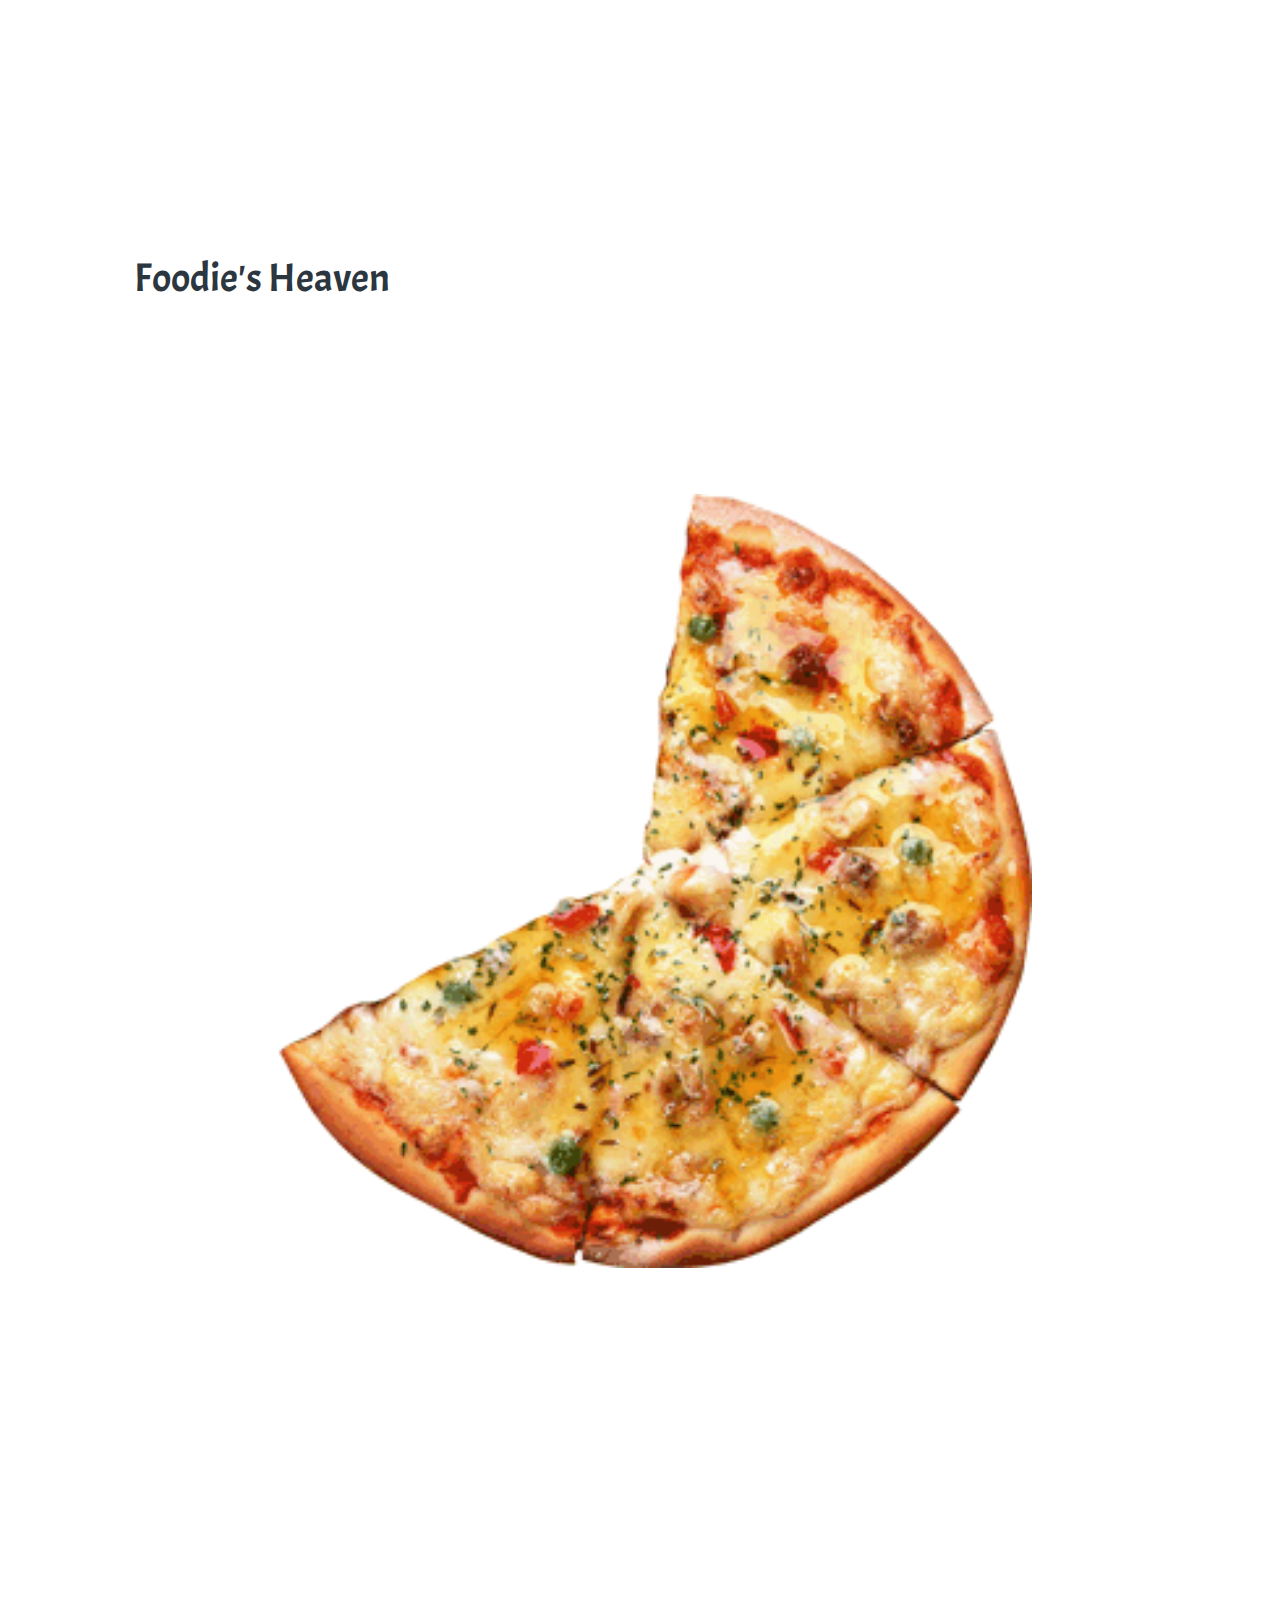
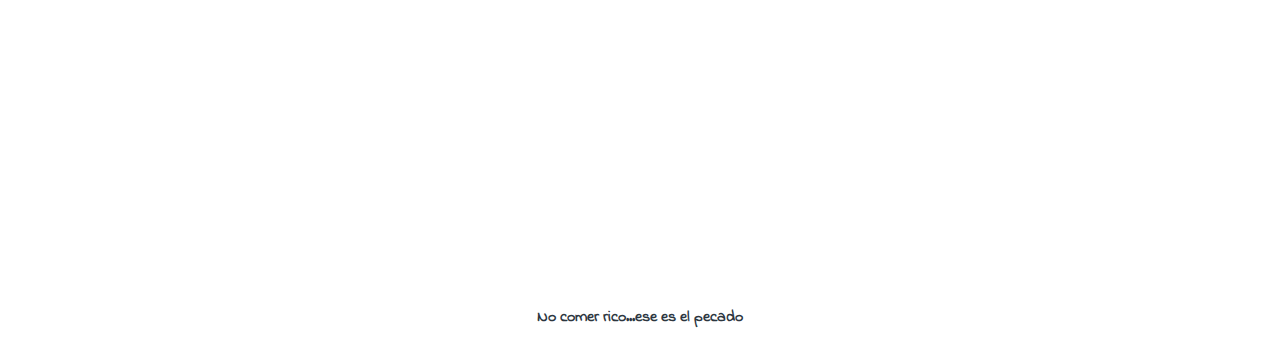
<file: index.html>
<!DOCTYPE html>
<html lang="en">

<head>
    <meta charset="UTF-8">
    <meta name="viewport" content="width=device-width, initial-scale=1.0">
    <meta http-equiv="X-UA-Compatible" content="ie=edge">
    <link rel="stylesheet" href="main.css">
    <link rel="stylesheet" href="https://use.fontawesome.com/releases/v5.1.1/css/all.css" integrity="sha384-O8whS3fhG2OnA5Kas0Y9l3cfpmYjapjI0E4theH4iuMD+pLhbf6JI0jIMfYcK3yZ"
        crossorigin="anonymous">
    <link rel="stylesheet" href="https://stackpath.bootstrapcdn.com/bootstrap/4.1.2/css/bootstrap.min.css" integrity="sha384-Smlep5jCw/wG7hdkwQ/Z5nLIefveQRIY9nfy6xoR1uRYBtpZgI6339F5dgvm/e9B"
        crossorigin="anonymous">
    <link href="https://fonts.googleapis.com/css?family=Acme" rel="stylesheet">
    <link href="https://fonts.googleapis.com/css?family=Indie+Flower" rel="stylesheet">
    <title>Foodie's Heaven</title>
</head>

<body class="cuerpo">
    <div class="container-fluid">
        <div class="row">
            <div class="food col-lg-6 col-sm-12">
                <p>Foodie's Heaven</p>
            </div>
            <div class="queso col-lg-6 col-sm-12">
                <img class="pizza" src="img/pizza.gif">
            </div>
        </div>
    </div>
    <footer>
        <h4>No comer rico...ese es el pecado</h4>
    </footer>
    <script src="js/index.js"></script>
</body>

</html>
</file>
<file: main.css>
.cuerpo{
     
    font-family: 'Acme', sans-serif;
}

.cuerpo-dos{
     
    font-family: 'Acme', sans-serif;   
}
.food{
    margin-top: 20%
}
p{
    font-size: 40px;
    color: #2C363F;
    padding-left: 10%;
}
.pizza{
    margin-left: 19%;
    margin-top: 12%;
    width: 62%;
}
h1{
    font-family: 'Acme', sans-serif;
}
input, button{
    -webkit-box-shadow: 10px 12px 2px -6px rgba(199,187,199,0.39);
-moz-box-shadow: 10px 12px 2px -6px rgba(199,187,199,0.39);
box-shadow: 10px 12px 2px -6px rgba(199,187,199,0.39);
margin-left: 10%;
margin-right: 10%
}
.alas{
    margin-left: 53%;
    width: 50%;
    margin-top: 10%;
}
#mapa{
    height: 300px; 
    width: 100%; 
    margin-bottom: 4%
}
header{
    
    color: #E88126;
    -webkit-box-shadow: 10px 12px 2px -6px rgba(199,187,199,0.39);
-moz-box-shadow: 10px 12px 2px -6px rgba(199,187,199,0.39);
box-shadow: 10px 12px 2px -6px rgba(199,187,199,0.39);
}
#mapa img {
    width: 99%;
    height: 84%;

}
food p{
    width: 20%;
    margin-bottom: 40%
}
queso img{
    margin-top:30%
}
footer{
    text-align: center;
    color: #2C363F;
    margin-top: 50%;
    font-family: 'Indie Flower', cursive;
}
input-group{
margin-left: 10% !important;

}
card btn-primary{
    background-color: #000000 !important;

}
</file>
